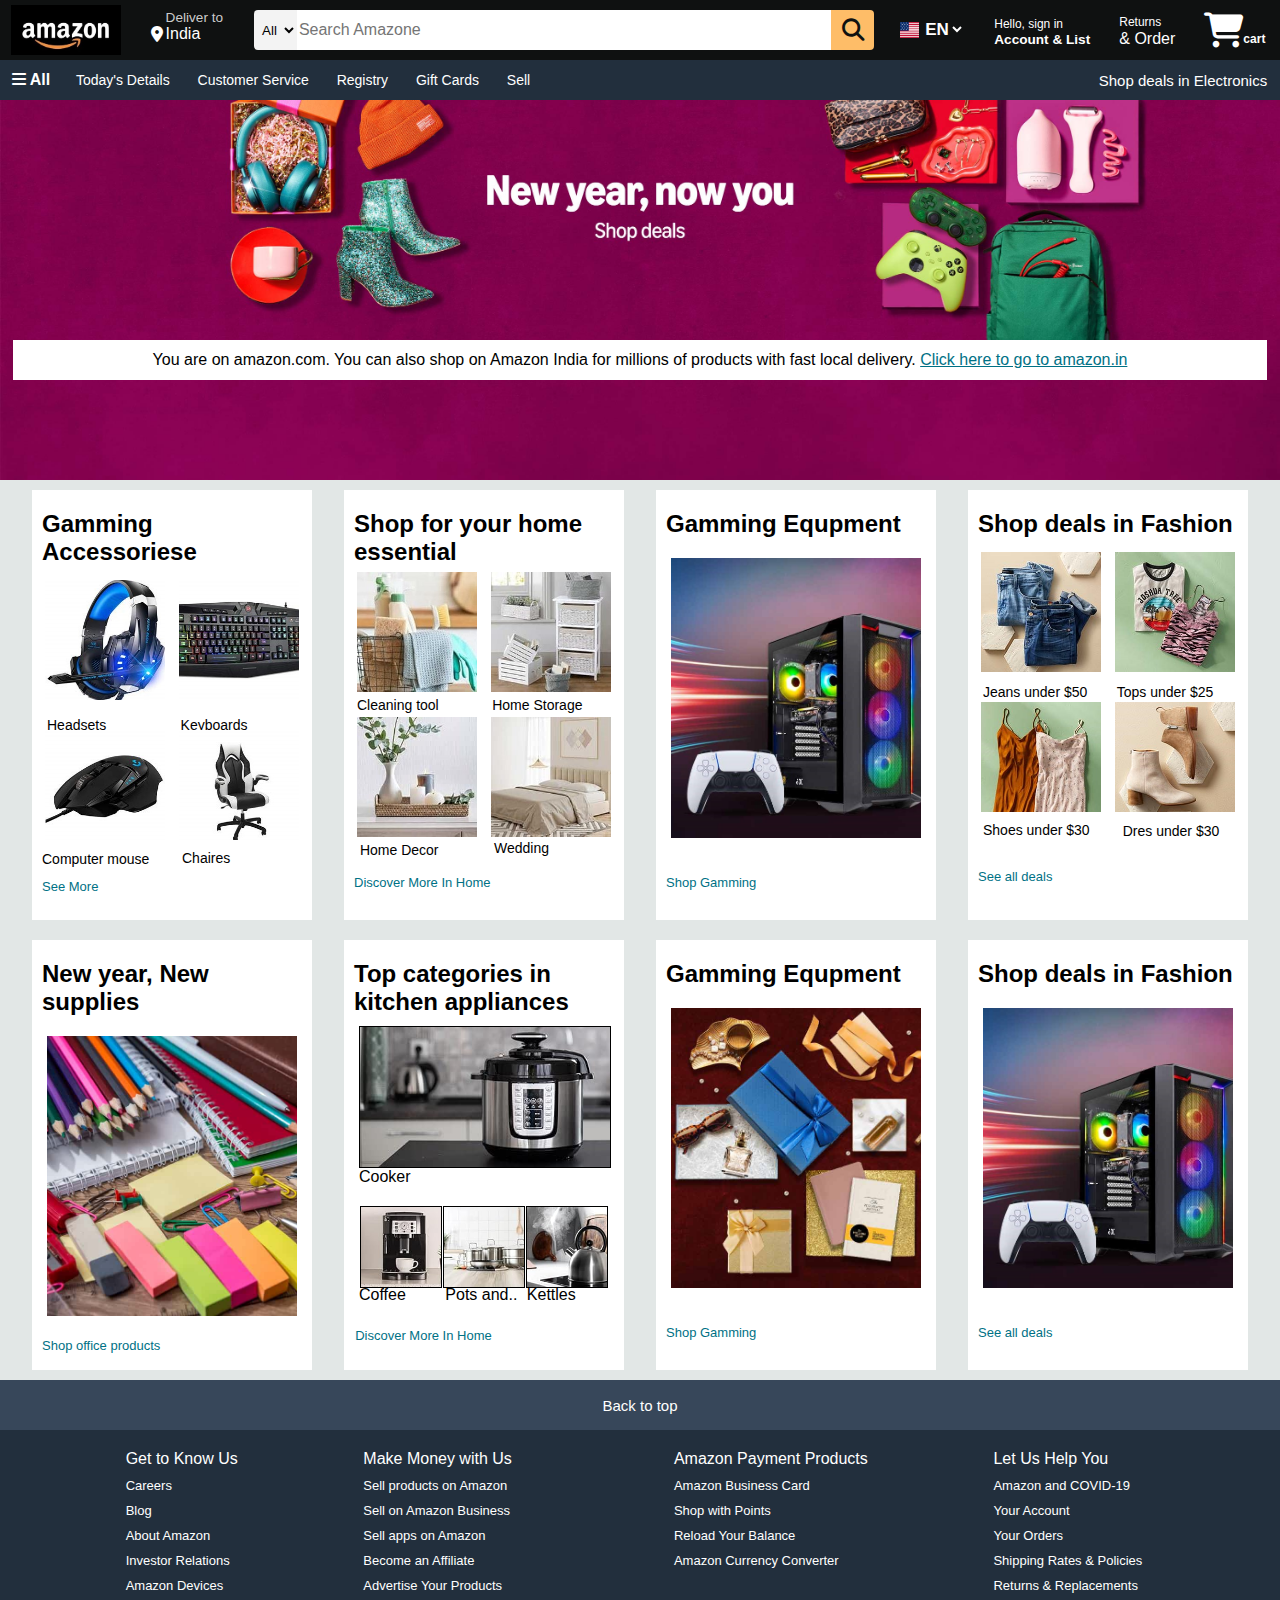
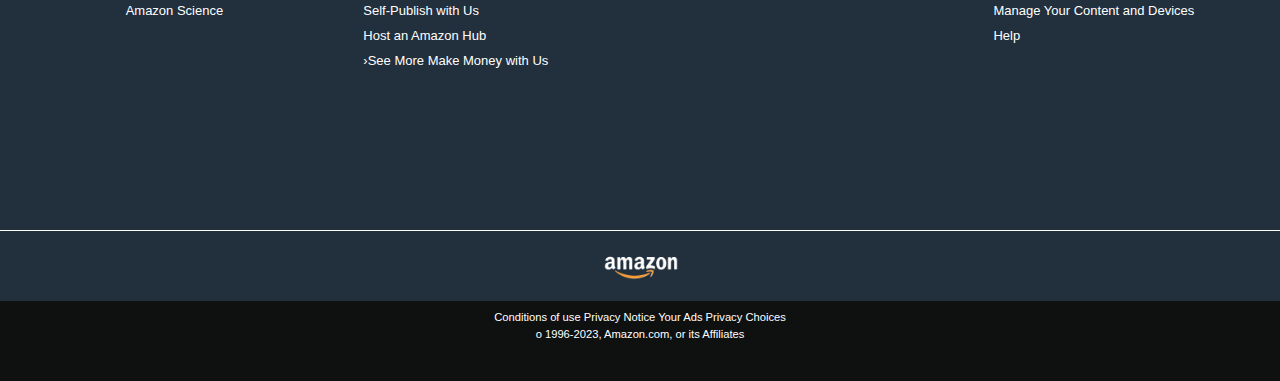
<file: index.html>
<!DOCTYPE html>
<html lang="en">
<head>
    <meta charset="UTF-8">
    <meta name="viewport" content="width=device-width, initial-scale=1.0">
    <title>amazone clone</title>
    <link rel="stylesheet" href="https://cdnjs.cloudflare.com/ajax/libs/font-awesome/6.7.2/css/all.min.css" integrity="sha512-Evv84Mr4kqVGRNSgIGL/F/aIDqQb7xQ2vcrdIwxfjThSH8CSR7PBEakCr51Ck+w+/U6swU2Im1vVX0SVk9ABhg==" crossorigin="anonymous" referrerpolicy="no-referrer" />
    <link rel="stylesheet" href="style.css">

</head>
<body>
    <header>
        <div class="navbar">
            <div class="nav-logo border" >
                <div class="logo"></div>
            </div>

            <div class="nav-address border">
             <p class="add-first"> Deliver to</p>
                    <div class="add-icon">
                        <i class="fa-solid fa-location-dot"></i>
                        <p class="add-second">India</p>
                    </div>
            </div>

            <div class="nav-search">
                <select class="search-select">
                    <option>All</option>
                </select>
                <input placeholder="Search Amazone" class="search-input">
                <div class="search-icon">
                    <i class="fa-solid fa-magnifying-glass"></i>
                </div>
            </div>

            <div class="nav-flag border">
                <div class="logo-flag">

                </div>
                    <div class="select-lang">
                        <select class="nav-lang">
                            <option>EN</option>
                        </select>
                    </div>   
            </div>

            <div class="nav-signin border">
                <p><span>Hello, sign in</span></p>
                <p class="account">Account & List</p>
            </div>

            <div class="nav-return border">
                <p><span>Returns</span></p>
                <p class="order">& Order</p>
            </div>
            <div class="nav-cart border">
                <i class="fa-solid fa-cart-shopping"></i>cart
            </div>
        </div>
         
        <div class="pannel">
            <div class="pannel-all border">
                <i class="fa-solid fa-bars"></i>
                All
            </div>  

            <div class="pannel-option">
                <p class="border">Today's Details</p>
                <p class="border">Customer Service</p>
                <p class="border">Registry</p>
                <p class="border">Gift Cards</p>
                <P class="border">Sell</P>
            </div>
            <div class="pannel-deals border">
                Shop deals in Electronics
            </div>
        </div>
    </header>
    <div class="hero-section">
        <div class="hero-massage">
            <p>You are on amazon.com. You can also shop on Amazon India for millions of products with fast local delivery. 
            <a href="#">Click here to go to amazon.in</a></p>
        </div>
    </div>

    <div class="shop-section">
        <div class="box1 box">
            <h2>Gamming Accessoriese</h2>
            <p1-1>Headsets</p1-1>
            <p1-2>Keyboards</p1-2>
            <p1-3>Computer mouse</p1-3>
            <p1-4>Chaires</p1-4>
            <div class="div1">
                <div class="box1-1"></div>
                <div class="box1-2"></div>
                <div class="box1-3"></div>
                <div class="box1-4"></div>
            </div>
            <a href="#">See More</a>
        </div>
        <div class="box2 box">
            <h2>Shop for your home essential</h2>
            <p2-1>Cleaning tool</p2-1>
            <p2-2>Home Storage</p2-2>
            <p2-3>Home Decor</p2-3>
            <p2-4>Wedding</p2-4>
            <div class="div2">
                <div class="box2-1"></div>
                <div class="box2-2"></div>
                <div class="box2-3"></div>
                <div class="box2-4"></div>
            </div>
            <a href="#">Discover More In Home</a>
        </div>
        <div class="box3 box">
            <h2>Gamming Equpment</h2>
            <div class="div3"> </div>
            <a href="#">Shop Gamming</a>
        </div>
       
        <div class="box4 box">
            <h2>Shop deals in Fashion</h2>
            <p4-1>Jeans under $50</p4-1>
            <p4-2>Tops under $25</p4-2>
            <p4-3>Dres under $30</p4-3>
            <p4-4>Shoes under $30</p4-4>
            <div class="div4">
                <div class="box4-1"></div>
                <div class="box4-2"></div>
                <div class="box4-3"></div>
                <div class="box4-4"></div>
            </div>
            <a href="#">See all deals</a>
        </div>
        <div class="box5 box">
            <h2>New year, New supplies</h2>
            <div class="div5"> </div>
            <a href="#">Shop office products</a>
        </div>
        <div class="box6 box">
            <h2>Top categories in kitchen appliances</h2>
            <div class="box6-1"> </div>
            <p6-1>Cooker</p6-1>
            <div class="div6-2">
             <div class="box6-2"></div>
             <div class="box6-3"></div>
             <div class="box6-4"></div>
            </div>
            <p6-2>Coffee</p6-2>
            <p6-3>Pots and..</p6-3>
            <p6-4>Kettles</p6-4>
            <a href="#">Discover More In Home</a>
        </div>
        <div class="box7 box">
            <h2>Gamming Equpment</h2>
            <div class="div7"> </div>
            <a href="#">Shop Gamming</a>
        </div>
       
        <div class="box8 box">
            <h2>Shop deals in Fashion</h2>
            <div class="div8"> </div>
            <a href="#">See all deals</a>
        </div>
    </div>
    <footer>
        <div class="foot-pannel1">
            Back to top
        </div>
        <div class="foot-pannel2">
            <ul>
               <p>Get to Know Us</p> 
               <a>Careers</a>
               <a>Blog</a>
                <a>About Amazon</a>
                <a>Investor Relations</a>
                <a>Amazon Devices</a>
                <a>Amazon Science</a>
            </ul>
            <ul>
                <p>Make Money with Us</p>
                <a>Sell products on Amazon</a>
                <a>Sell on Amazon Business</a>
               <a>Sell apps on Amazon</a> 
                <a>Become an Affiliate</a>
                <a>Advertise Your Products</a>
                <a>Self-Publish with Us</a>
                <a>Host an Amazon Hub</a>
                <a>›See More Make Money with Us</a>
            </ul>
            <ul>
                <p>Amazon Payment Products</p>
                <a>Amazon Business Card</a>
                <a> Shop with Points</a>
                <a>Reload Your Balance</a>
                <a>Amazon Currency Converter</a>
                
            </ul>
            <ul>
                <p>Let Us Help You</p>
                <a>Amazon and COVID-19</a>
                <a>Your Account</a>
                <a>Your Orders</a>
                <a>Shipping Rates & Policies</a>
                <a>Returns & Replacements</a>
                <a>Manage Your Content and Devices</a>
                <a>Help</a>
            </ul>
        </div>
        <div class="foot-pannel3">
            <div class="foot-logo">
                
            </div>
        </div>
        <div class="foot-pannel4">
            <div class="pages">
                <a>Conditions of use</a>
                <a>Privacy Notice</a>
                <a>Your Ads Privacy Choices</a>
            </div>
            <div class="copyright">
                o 1996-2023, Amazon.com, or its Affiliates
            </div>
        </div>
    </footer>
</body>
</html>
</file>
<file: style.css>
*{
    margin: 0;
    font-family: Arial, Helvetica, sans-serif;
    border: border-box;
}
                                            /* navbar */
.navbar{
    height: 60px;
    width: 100%;
    align-items: center;
    background-color: #0f1111;
    color: white;
    display:flex;
    justify-content: space-around; 
}
                                /* box 1*/
.nav-logo{
    height: 50px;
    width: 110px;
}
.logo{
    background-image:url(amazon-logo.jpg);
    background-size: cover;
    height: 50px;
    width: 100%;  
}
                                  /* box 2 */     
.nav-address{
    height: 40px;
    color: white;
    padding-left: 9px;
    padding-right: 9px;
    padding-top: 5px;
    padding-bottom: 5px; 
}
.border{
    border: 1.5px solid transparent;
}
.border:hover{
    border: 1px solid white;
}
.add-first{
    color: #cccccc;
    font-size: 0.85rem;
    margin-left: 15px;  
}
.add-second{
    font-size: 1rem;
    margin-left: 3px;
}
.add-icon{
    display: flex;
    align-items: center;
}
                                       /*box 3 */
.nav-search{
    display: flex;
    justify-content: space-evenly;
    width: 620px;
    height: 40px;
    border: 2px solid transparent;
}
.nav-search:hover{
    border: 2px solid orange;
    border-radius: 6px;
    box-shadow: 3px 3px 6px lightblue;
}
.search-select{
    background-color: #f3f3f3;
    width: 50px;
    text-align: center;
    border: none;
    border-top-left-radius: 4px;
    border-bottom-left-radius: 4px;
}
.search-input{
    width: 100%;
    font-size: 1rem;
    border: none;
}
.search-icon{
    width: 50px;
    justify-content: center;
    align-items: center;
    display: flex;
    font-size: 1.4rem;
    background-color: #febd68;
    border-top-right-radius: 4px;
    border-bottom-right-radius: 4px;
    color: #0f1111;
}
                                   /* box 4*/
.nav-flag{
    height: 22px;
    width: 65px;
    display: flex;
    justify-content: space-evenly;
    align-items: last center;
    padding-top: 12px;
    padding-bottom: 12px;
    padding-left: 4px;
    padding-right: 4px;
}
.logo-flag{
    background-image: url(download.png);
    background-size: cover;
    height: 16px;
    width: 22px;
}
.select-lang{
    height: 22px;
    color: white;
    
}
.nav-lang{
    font-size: 17px;
    font-weight: 700;
    width: 44px;
    margin-left: 2px;
    color: white;
    background-color:#0f1111;
    border: none;
}
                                    /*box 5*/
.nav-signin{
    padding-top: 8px;
    padding-bottom: 8px;
    padding-left: 4px;
    padding-right: 4px;
}

span{
    font-size: 12px;
    font-weight: 300;
}
.account{
    font-size: 0.85rem;
    font-weight: 700;
}
                                    /* box 6*/
.nav-return{
    padding-top: 7px;
    padding-bottom: 7px;
    padding-left: 4px;
    padding-right: 4px;
}
                                      /* box 7*/
.nav-cart i{
font-size: 35px;
}
.nav-cart{
    font-size: 12px;
    font-weight: 700;
    padding-top: 6px;
    padding-bottom: 6px;
    padding-left: 4px;
    padding-right: 4px;
}
                                            /* pannel */
.pannel{
    height: 40px;
    background: #222f3d;
    display: flex;
    color: white;
    align-items: center;
    justify-content: space-evenly;
}
.pannel-all{
    padding: 8px;
    border: 1px solid transparent;
    font-weight: 600;
}
.pannel-option{
    width: 80%;
    font-size: 14px;
    font-weight: 525;
}
.pannel-option p{
    display: inline;
    padding-left: 9px;
    padding-right: 9px;
    padding-top: 8px;
    padding-bottom: 8px;
    margin-left: 4px;
    border: 1px solid transparent;
}
.pannel-deals{
    font-size: 15px;
    font-weight: 500;
    padding-left: 9px;
    padding-right: 9px;
    padding-top: 8px;
    padding-bottom: 8px;
}

                                        /* hero-section */
.hero-section{
    background-image: url(hero.jpg);
    height: 380px;
    width: 100%;
    background-size:cover;
    display: flex;
    justify-content: center;
    align-items: flex-end;
}   
.hero-massage{
    position: relative;
    top: 50px;
    display: flex;
    align-items: center;
    justify-content: center;
    margin-bottom: 150px;
    background-color: white;
    height: 40px;
    width: 98%;
    color: black;

}
.hero-massage a{
    color: #007185;
    
}
                                    /*shop-section */
.shop-section{
    display: flex;
    flex-wrap: wrap;
    align-items: center;
    justify-content: space-evenly;
    height: 900px;
    width: 100%;
    background-color: #e2e7e6;
}
.box{
    height: 400px;
    width: 280px;
    padding-top: 20px;
    padding-bottom: 10px;
    background-color: #ffffff; 
}
.box h2{
    padding-left: 10px;
}
.box1 a{
    position: relative;
    top: -25px;
    font-size: 13px;
    font-weight: 400;
    text-decoration:none;
    color: #007185;
    margin-left: 10px;
}

.div1{
    position: relative;
    top: -22px;
    height: 290px;
    width: 280px;
    margin-top: 0;
    margin-bottom: 50px;
    display: flex;
    flex-wrap: wrap;
    justify-content: space-evenly;
    margin-bottom: 10px;
}
.box1-1{
    height: 120px;
    width: 120px;
    background-image: url(box1-1.jpg);
    background-size: cover;
    
}
.box1-2{
    height: 120px;
    width: 120px;
    background-image: url(box1-2.jpg);
    background-size: cover;
}

.box1-3{
    height: 110px;
    width: 120px;
    background-image: url(box1-3.jpg);
    background-size: cover;
}

.box1-4{
    height: 110px;
    width: 120px;
    background-image: url(box1-4.jpg);
    background-size: cover;
}

p1-1{
    position: relative;
    top: 150px;
    left: 15px;
    font-family: Arial, Helvetica, sans-serif;
    font-weight: 400;
    font-size: 14px;
}
p1-2{
    position: relative;
    top: 150px;
    left: 85px;
    font-family: Arial, Helvetica, sans-serif;
    font-weight: 400;
    font-size: 14px;
}
p1-3{
    position: relative;
    top: 284px;
    right: 125px;
    font-family: Arial, Helvetica, sans-serif;
    font-weight: 400;
    font-size: 14px;
}
p1-4{
    position: relative;
    top: 265px;
    left: 150px;
    font-family: Arial, Helvetica, sans-serif;
    font-weight: 400;
    font-size: 14px;
}
.div2{
    
    position:relative;
    top: -30px;
    height: 290px;
    width: 280px;
    display: flex;
    flex-wrap: wrap;
    justify-content: space-evenly;
}
.box2 a{
    position: relative;
    top: -19px;
    font-size: 13px;
    font-weight: 400;
    text-decoration:none;
    color: #007185;
    margin-left: 10px;
}
.box2-1{
    height: 120px;
    width: 120px;
    background-image: url(box2-1.jpg);
    background-size: cover;
    
}
.box2-2{
    height: 120px;
    width: 120px;
    background-image: url(box2-2.jpg);
    background-size: cover;
}

.box2-3{
    height: 120px;
    width: 120px;
    background-image: url(box2-3.jpg);
    background-size: cover;
}

.box2-4{
    height: 120px;
    width: 120px;
    background-image: url(box2-4.jpg);
    background-size: cover;
}

p2-1{
    position: relative;
    top: 130px;
    left: 13px;
    font-family: Arial, Helvetica, sans-serif;
    font-weight: 400;
    font-size: 14px;
}
p2-2{
    position: relative;
    top: 130px;
    left: 62px;
    font-family: Arial, Helvetica, sans-serif;
    font-weight: 400;
    font-size: 14px;
}
p2-3{
    position: relative;
    top: 275px;
    right: 165px;
    font-family: Arial, Helvetica, sans-serif;
    font-weight: 400;
    font-size: 14px;
}
p2-4{
    position: relative;
    top: 255px;
    left: 150px;
    font-family: Arial, Helvetica, sans-serif;
    font-weight: 400;
    font-size: 14px;
}
.div3{
    height: 280px;
    width: 250px;
    margin-left: 15px;
    margin-top: 20px;
    background-image: url(box3.jpg);
    background-size: cover;
}
.box3 a{
    position: relative;
    top: 35px;
    font-size: 13px;
    font-weight: 400;
    text-decoration:none;
    color: #007185;
    margin-left: 10px;
}
.box4 a{
    position: relative;
    top: -7px;
    font-size: 13px;
    font-weight: 400;
    text-decoration:none;
    color: #007185;
    margin-left: 10px;
}

.div4{
    position: relative;
    top: -22px;
    height: 290px;
    width: 280px;
    margin-top: 0;
    margin-bottom: 50px;
    display: flex;
    flex-wrap: wrap;
    justify-content: space-evenly;
    margin-bottom: 10px;
}
.box4-1{
    height: 120px;
    width: 120px;
    background-image: url(box4-1.jpg);
    background-size: cover;
    
}
.box4-2{
    height: 120px;
    width: 120px;
    background-image: url(box4-2.jpg);
    background-size: cover;
}

.box4-3{
    height: 110px;
    width: 120px;
    background-image: url(box4-3.jpg);
    background-size: cover;
}

.box4-4{
    height: 110px;
    width: 120px;
    background-image: url(box4-4.jpg);
    background-size: cover;
}

p4-1{
    position: relative;
    top: 145px;
    left: 15px;
    font-family: Arial, Helvetica, sans-serif;
    font-weight: 400;
    font-size: 14px;
}
p4-2{
    position: relative;
    top: 145px;
    left: 40px;
    font-family: Arial, Helvetica, sans-serif;
    font-weight: 400;
    font-size: 14px;
}
p4-3{
    position: relative;
    top: 284px;
    margin-left: -30px;
    right: 25px;
    font-family: Arial, Helvetica, sans-serif;
    font-weight: 400;
    font-size: 14px;
}
p4-4{
    position: relative;
    top: 265px;
    left: 15px;
    font-family: Arial, Helvetica, sans-serif;
    font-weight: 400;
    font-size: 14px;
}
.div5{
    height: 280px;
    width: 250px;
    margin-left: 15px;
    margin-top: 20px;
    background-image:url(box5.jpg);
    background-size: cover;
}
.box5 a{
    position: relative;
    top: 20px;
    font-size: 13px;
    font-weight: 400;
    text-decoration:none;
    color: #007185;
    margin-left: 10px;
}
.div6{
    height: 280px;
    width: 250px;
    margin-left: 15px;
    margin-top: 20px;
    background-image: url(box3.jpg);
    background-size: cover;
}
.box6 a{
    position: relative;
    top: 35px;
    font-size: 13px;
    font-weight: 400;
    text-decoration:none;
    color: #007185;
    margin-left: 10px;
}
.box6-1{
    height: 140px;
    width: 250px;
    background-image: url(box6-1.jpg);
    background-size: cover;
    position: relative;
    top: 10px;
    left: 15px;
    border: 1px solid black;
}

.div6-2{
    height: 90px;
    width: 250px;
    position: relative;
    display: inline;
    justify-content: space-evenly;
    display: flex;
    top: 20px;
    left: 15px;
}
.box6-2{
    height: 80px;
    width: 80px;
    position: relative;
    top: 10px;
    background-image: url(box6-2.jpg);
    background-size: cover;
    border: 1px solid black;
}
.box6-3{
    height: 80px;
    width: 80px;
    position: relative;
    top: 10px;
    background-image: url(box6-3.jpg);
    background-size: cover;
    border: 1px solid black;
}
.box6-4{
    height: 80px;
    width: 80px;
    position: relative;
    top: 10px;
    background-image: url(box6-4.jpg);
    background-size: cover;
    border: 1px solid black;
}
p6-1{
    position: relative;
    top: 10px;
    left: 15px;
}
p6-2{
    position: relative;
    top: 20px;
    left: 15px;
}
p6-3{
    position: relative;
    top: 20px;
    left: 50px;
}
p6-4{
    position: relative;
    top: 20px;
    left: 55px;
}
.box6 a{
    position: relative;
    top: 60px;
    margin-left: -170px;
}

.div7{
    height: 280px;
    width: 250px;
    margin-left: 15px;
    margin-top: 20px;
    background-image: url(box7.jpg);
    background-size: cover;
}
.box7 a{
    position: relative;
    top: 35px;
    font-size: 13px;
    font-weight: 400;
    text-decoration:none;
    color: #007185;
    margin-left: 10px;
}
.div8{
    height: 280px;
    width: 250px;
    margin-left: 15px;
    margin-top: 20px;
    background-image: url(box3.jpg);
    background-size: cover;
}
.box8 a{
    position: relative;
    top: 35px;
    font-size: 13px;
    font-weight: 400;
    text-decoration:none;
    color: #007185;
    margin-left: 10px;
}
                                        /**fotter**/

.foot-pannel1{
    background-color: #37475a;
    color: white;
    height: 50px;
    display: flex;
    justify-content: center;
    align-items: center;
    font-size: 15px;
}
.foot-pannel2{
    background-color: #222f3d;
    color: white;
    height: 400px;
    display: flex;
    justify-content: space-evenly;
}
ul{
    margin-top: 20px;
}
ul a{
    display: block;
    font-size: 13px;
    margin-top: 10px;
}
.foot-pannel3{
    background-color: #222f3d;
    color: white;
    border-top: 0.2px solid white;
    height: 70px;
    display: flex;
    justify-content: center;
    align-items: center;
}
.foot-logo{
    height: 27px;
    width: 76px;
    background-image: url(images.png);
    background-size: cover; 
}
.foot-pannel4{
    background-color: #0f1111;
    color: white;
    height: 80px;
    font-size: 0.7rem;
    text-align: center;
    /**display: flex;
    justify-content: center;
    align-items: center;**/
}
.pages{
    padding-top: 10px;
}
.copyright{
   padding-top: 5px;
}
</file>
